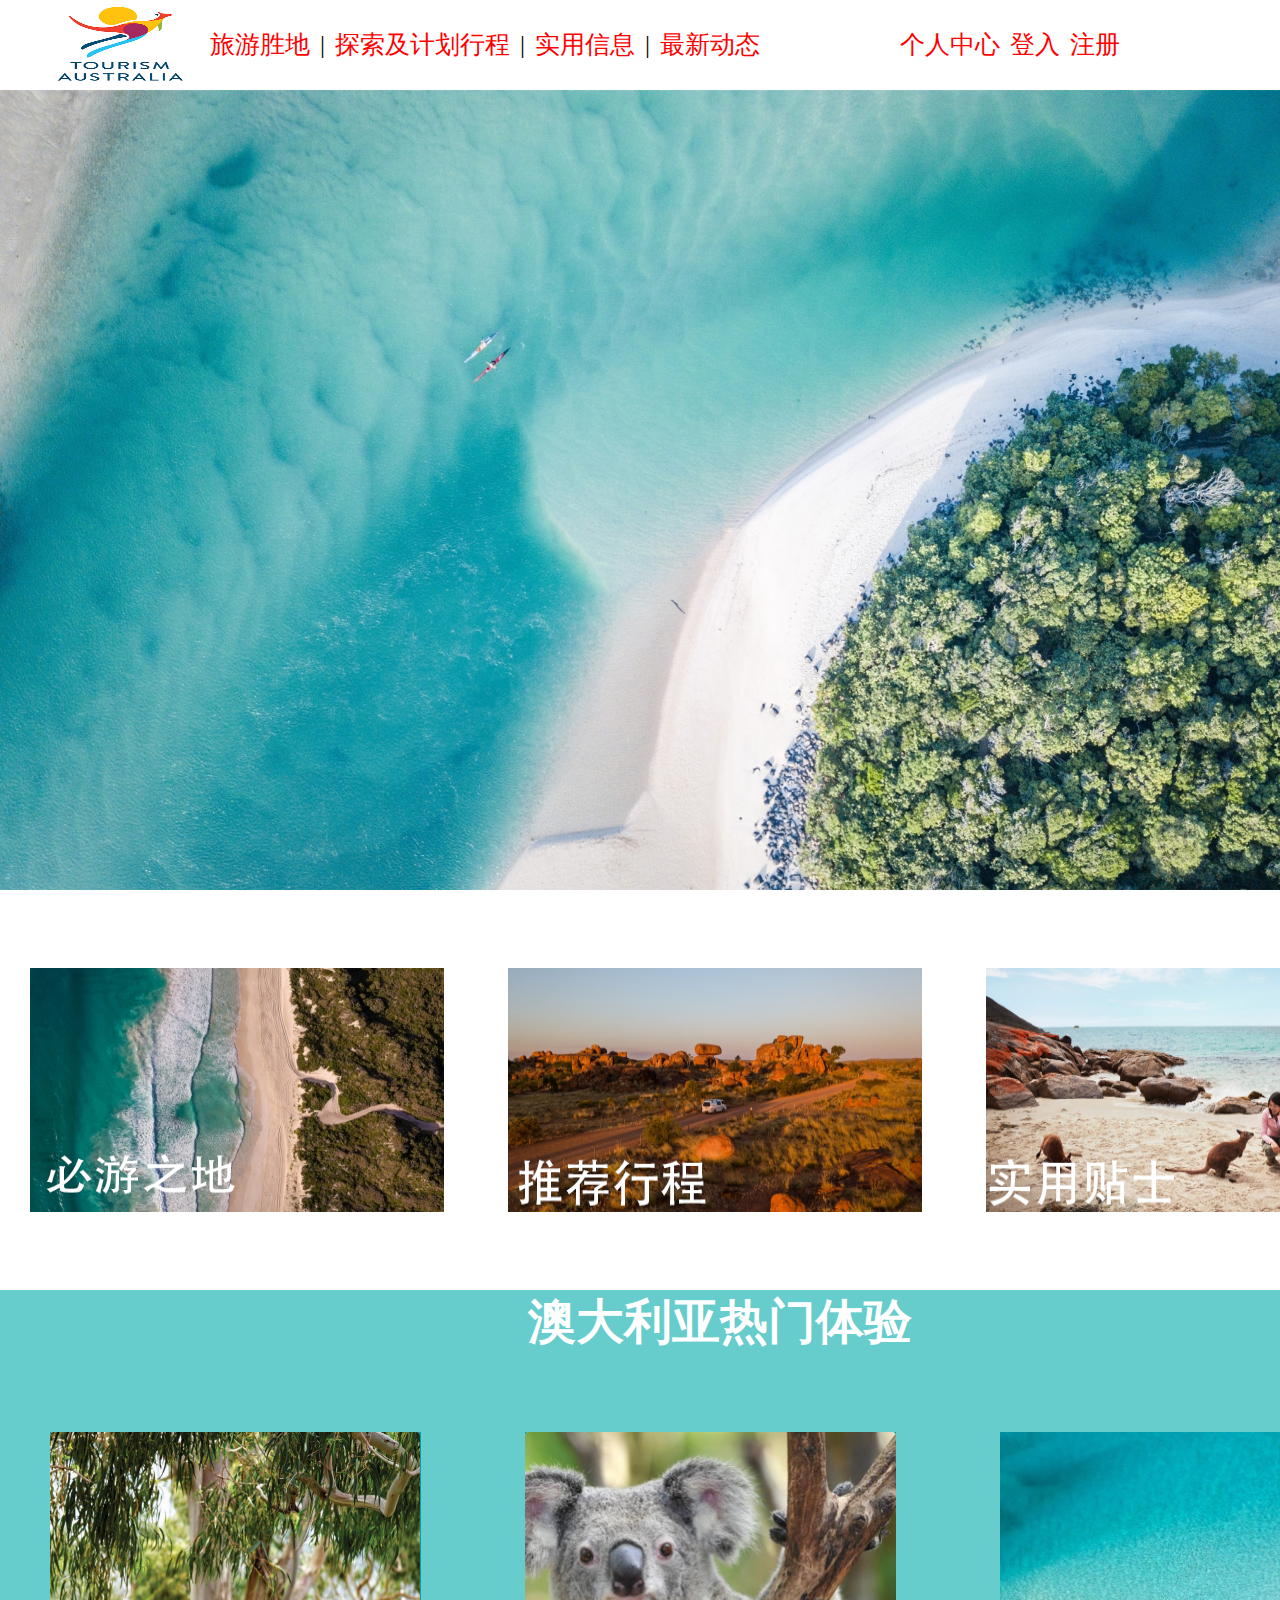
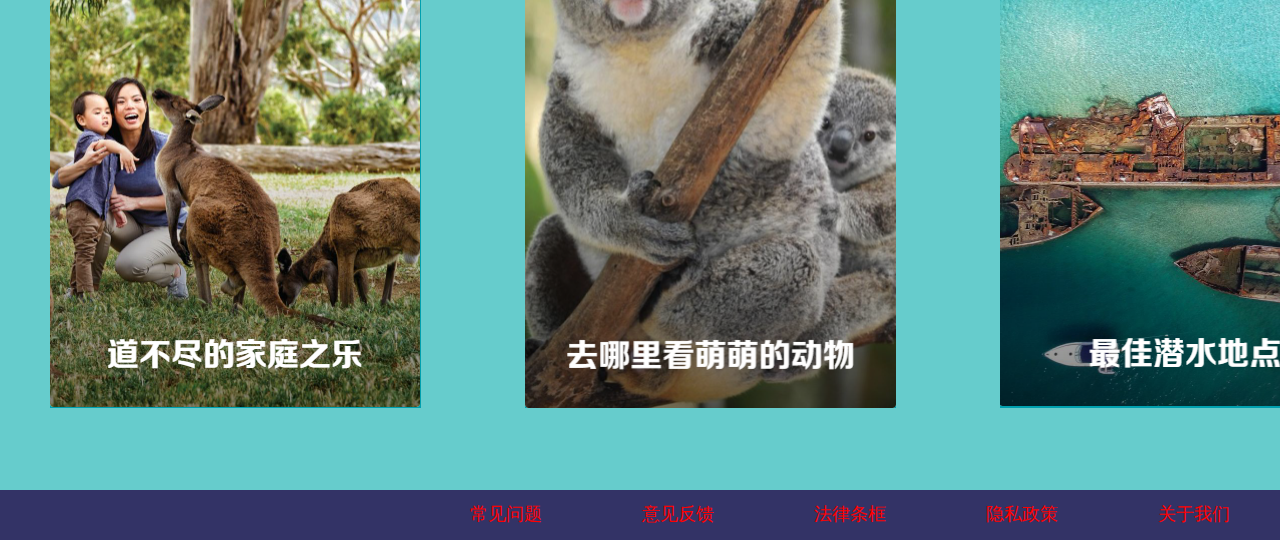
<file: index.html>
<!DOCTYPE html PUBLIC "-//W3C//DTD XHTML 1.0 Transitional//EN" "http://www.w3.org/TR/xhtml1/DTD/xhtml1-transitional.dtd">
<html xmlns="http://www.w3.org/1999/xhtml">
<head>
<meta http-equiv="Content-Type" content="text/html; charset=utf-8" />
<title>澳大利亚旅游网</title>
<link rel="stylesheet" type="text/css" href="css/index.css"/>
</head>

<body>
  <div class="top_bg">
  <div class="top">
    <ul class="1eft">
        <img src="images/logo.png" class="logo" />
        <li><a href="#">旅游胜地</a></li>
        <li class="line">|</li>
        <li><a href="#">探索及计划行程</a></li>
        <li class="line">|</li>
        <li><a href="#">实用信息</a></li>
        <li class="line">|</li>
        <li><a href="#"> 最新动态</a></li>
     </ul>
     <ul class="right">
       <li><a href="#">个人中心</a></li>
       <li><a href="登陆界面.html">登入</a></li>
       <li><a href="注册界面.html" target="_blank">注册</a></li>
      </ul>
  </div>
  </div>
  <div class="banner">
    <img src="images/beijing.png" / class="beijing">
  </div>
  <div class="content">
    <a href="必游之地.html" target="_blank"><img src="images/必游之地.png" /></a>
    <a href="推荐行程.html" target="_blank"><img src="images/推荐行程.png" /></a>
    <a href="实用贴士.html" target="_blank"><img src="images/实用贴士.png" /></a>
  </div>
  <div class="content_1">
    <h1 align="center"><font face="黑体" size="25" color="white">澳大利亚热门体验</font></h1>
    <img src="images/道不尽的家庭之乐.png"  />
    <img src="images/去哪里看萌萌的动物.png"  />
    <img src="images/最佳潜水地点.png"  />
  </div>
  <div class="inner">
     <ul>
       <li><a href="#">关于我们</a></li>
       <li><a href="#">隐私政策</a></li>
       <li><a href="#">法律条框</a></li>
       <li><a href="#">意见反馈</a></li>
       <li><a href="#">常见问题</a></li>
     </ul>
  </div>
</body>
</html>
</file>
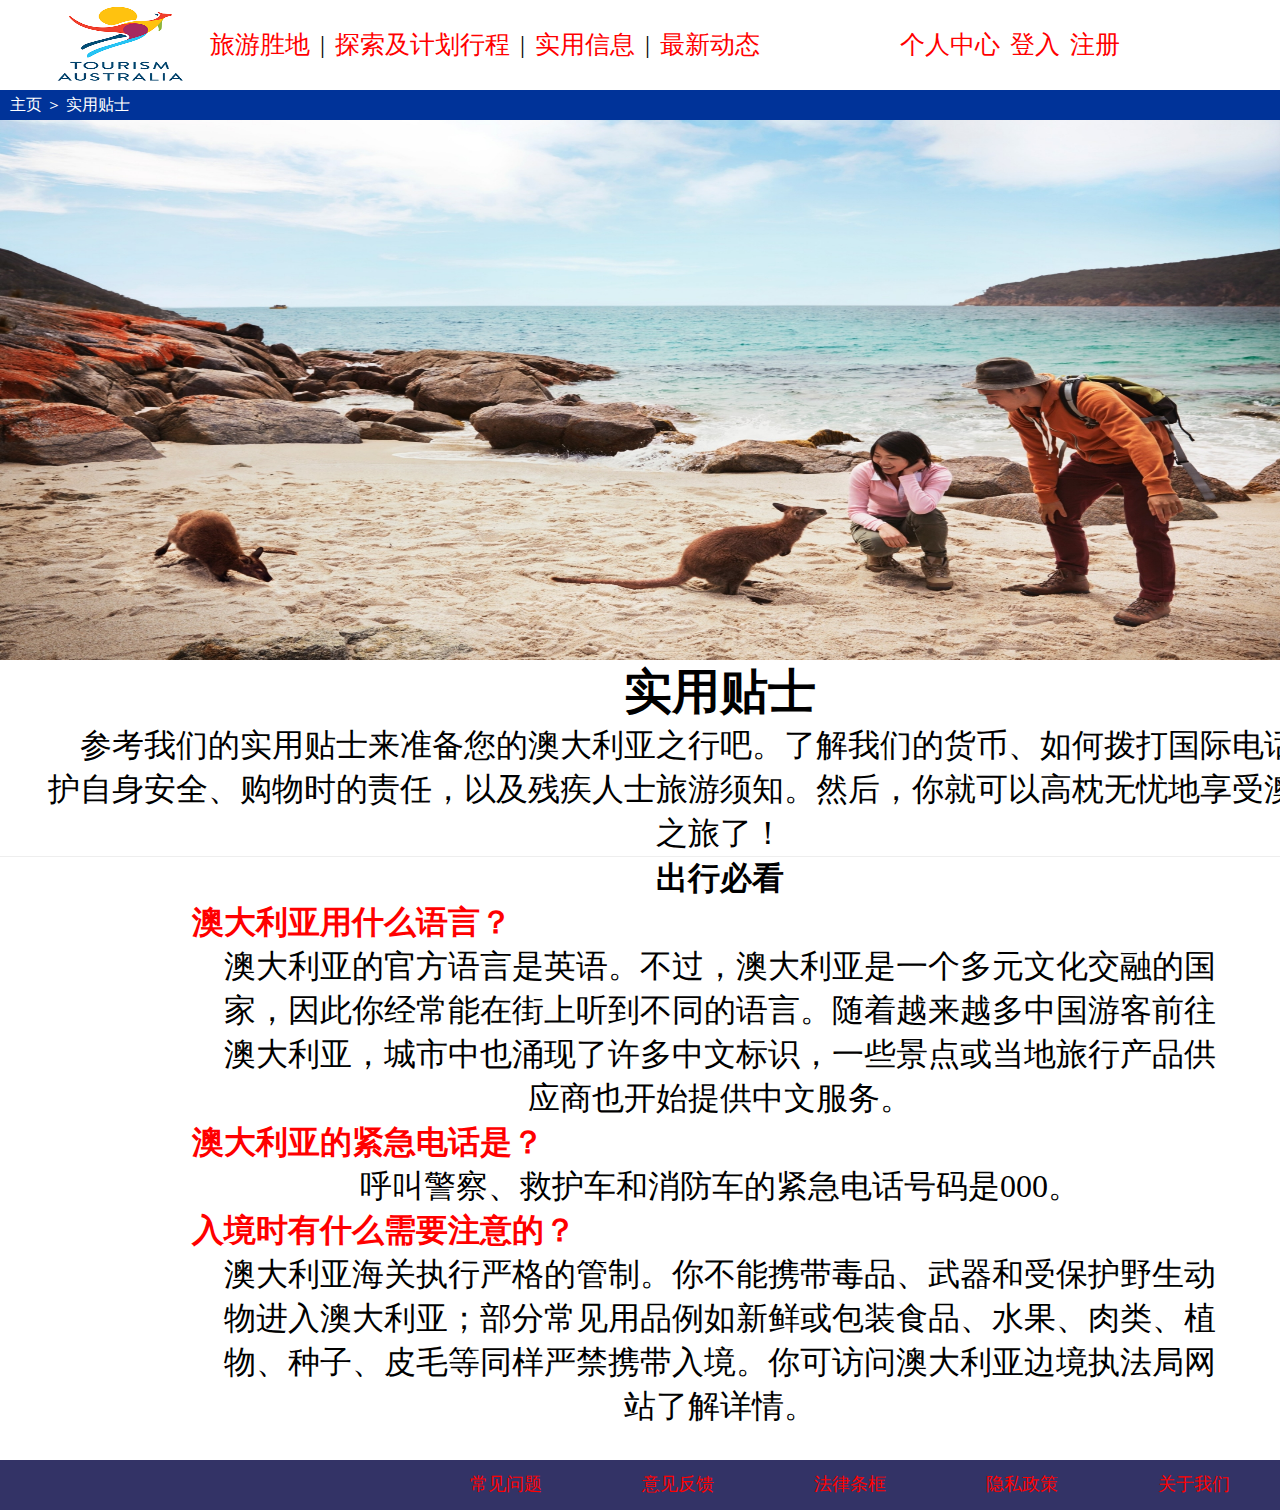
<file: 实用贴士.html>
<!DOCTYPE html PUBLIC "-//W3C//DTD XHTML 1.0 Transitional//EN" "http://www.w3.org/TR/xhtml1/DTD/xhtml1-transitional.dtd">
<html xmlns="http://www.w3.org/1999/xhtml">
<head>
<meta http-equiv="Content-Type" content="text/html; charset=utf-8" />
<link rel="stylesheet" type="text/css" href="css/实用贴士.css"/>
<title>实用贴士</title>
</head>

<body>
  <div class="top_bg">
  <div class="top">
    <ul class="1eft">
        <img src="images/logo.png" class="logo" />
        <li><a href="#">旅游胜地</a></li>
        <li class="line">|</li>
        <li><a href="#">探索及计划行程</a></li>
        <li class="line">|</li>
        <li><a href="#">实用信息</a></li>
        <li class="line">|</li>
        <li><a href="#"> 最新动态</a></li>
     </ul>
     <ul class="right">
       <li><a href="#">个人中心</a></li>
       <li><a href="登陆界面.html">登入</a></li>
       <li><a href="注册界面.html" target="_blank">注册</a></li>
      </ul>
  </div>
  </div>
  <div class="nav">
    <p>主页 ＞ 实用贴士</p>
  </div>
  <div class="banner">
    <img src="images/实用贴士背景图.png"  class="beijing" />
  </div>
  <div class="content">
    <p align="center"><font face="宋体" size="+6"><b>实用贴士</b></font></p>
    <p align="center"><font face="宋体" size="+3">参考我们的实用贴士来准备您的澳大利亚之行吧。了解我们的货币、如何拨打国际电话、维</br>护自身安全、购物时的责任，以及残疾人士旅游须知。然后，你就可以高枕无忧地享受澳大利亚</br>之旅了！</font></p>
    <hr />
    <p align="center"><font face="微软雅黑" size="+3"><b>出行必看</b></font></p>
    <p align="left"><font face="微软雅黑" size="+3" color="red"><b>&nbsp;&nbsp;&nbsp;&nbsp;&nbsp;&nbsp;&nbsp;&nbsp;&nbsp;&nbsp;&nbsp;&nbsp;&nbsp;&nbsp;&nbsp;&nbsp;&nbsp;&nbsp;&nbsp;&nbsp;&nbsp;&nbsp;&nbsp;&nbsp;澳大利亚用什么语言？</b></font></p>
    <p align="center"><font face="宋体" size="+3" >澳大利亚的官方语言是英语。不过，澳大利亚是一个多元文化交融的国</br>家，因此你经常能在街上听到不同的语言。随着越来越多中国游客前往</br>澳大利亚，城市中也涌现了许多中文标识，一些景点或当地旅行产品供</br>应商也开始提供中文服务。</font></p>
    <p align="left"><font face="微软雅黑" size="+3" color="red"><b>&nbsp;&nbsp;&nbsp;&nbsp;&nbsp;&nbsp;&nbsp;&nbsp;&nbsp;&nbsp;&nbsp;&nbsp;&nbsp;&nbsp;&nbsp;&nbsp;&nbsp;&nbsp;&nbsp;&nbsp;&nbsp;&nbsp;&nbsp;&nbsp;澳大利亚的紧急电话是？</b></font></p>
    <p align="center"><font face="宋体" size="+3" >呼叫警察、救护车和消防车的紧急电话号码是000。</font></p>
    <p align="left"><font face="微软雅黑" size="+3" color="red"><b>&nbsp;&nbsp;&nbsp;&nbsp;&nbsp;&nbsp;&nbsp;&nbsp;&nbsp;&nbsp;&nbsp;&nbsp;&nbsp;&nbsp;&nbsp;&nbsp;&nbsp;&nbsp;&nbsp;&nbsp;&nbsp;&nbsp;&nbsp;&nbsp;入境时有什么需要注意的？</b></font></p>
    <p align="center"><font face="宋体" size="+3" >澳大利亚海关执行严格的管制。你不能携带毒品、武器和受保护野生动</br>物进入澳大利亚；部分常见用品例如新鲜或包装食品、水果、肉类、植</br>物、种子、皮毛等同样严禁携带入境。你可访问澳大利亚边境执法局网</br>站了解详情。</font></p>
  </div>
  <div class="inner">
     <ul>
       <li><a href="#">关于我们</a></li>
       <li><a href="#">隐私政策</a></li>
       <li><a href="#">法律条框</a></li>
       <li><a href="#">意见反馈</a></li>
       <li><a href="#">常见问题</a></li>
     </ul>
  </div>
</body>
</html>
</file>
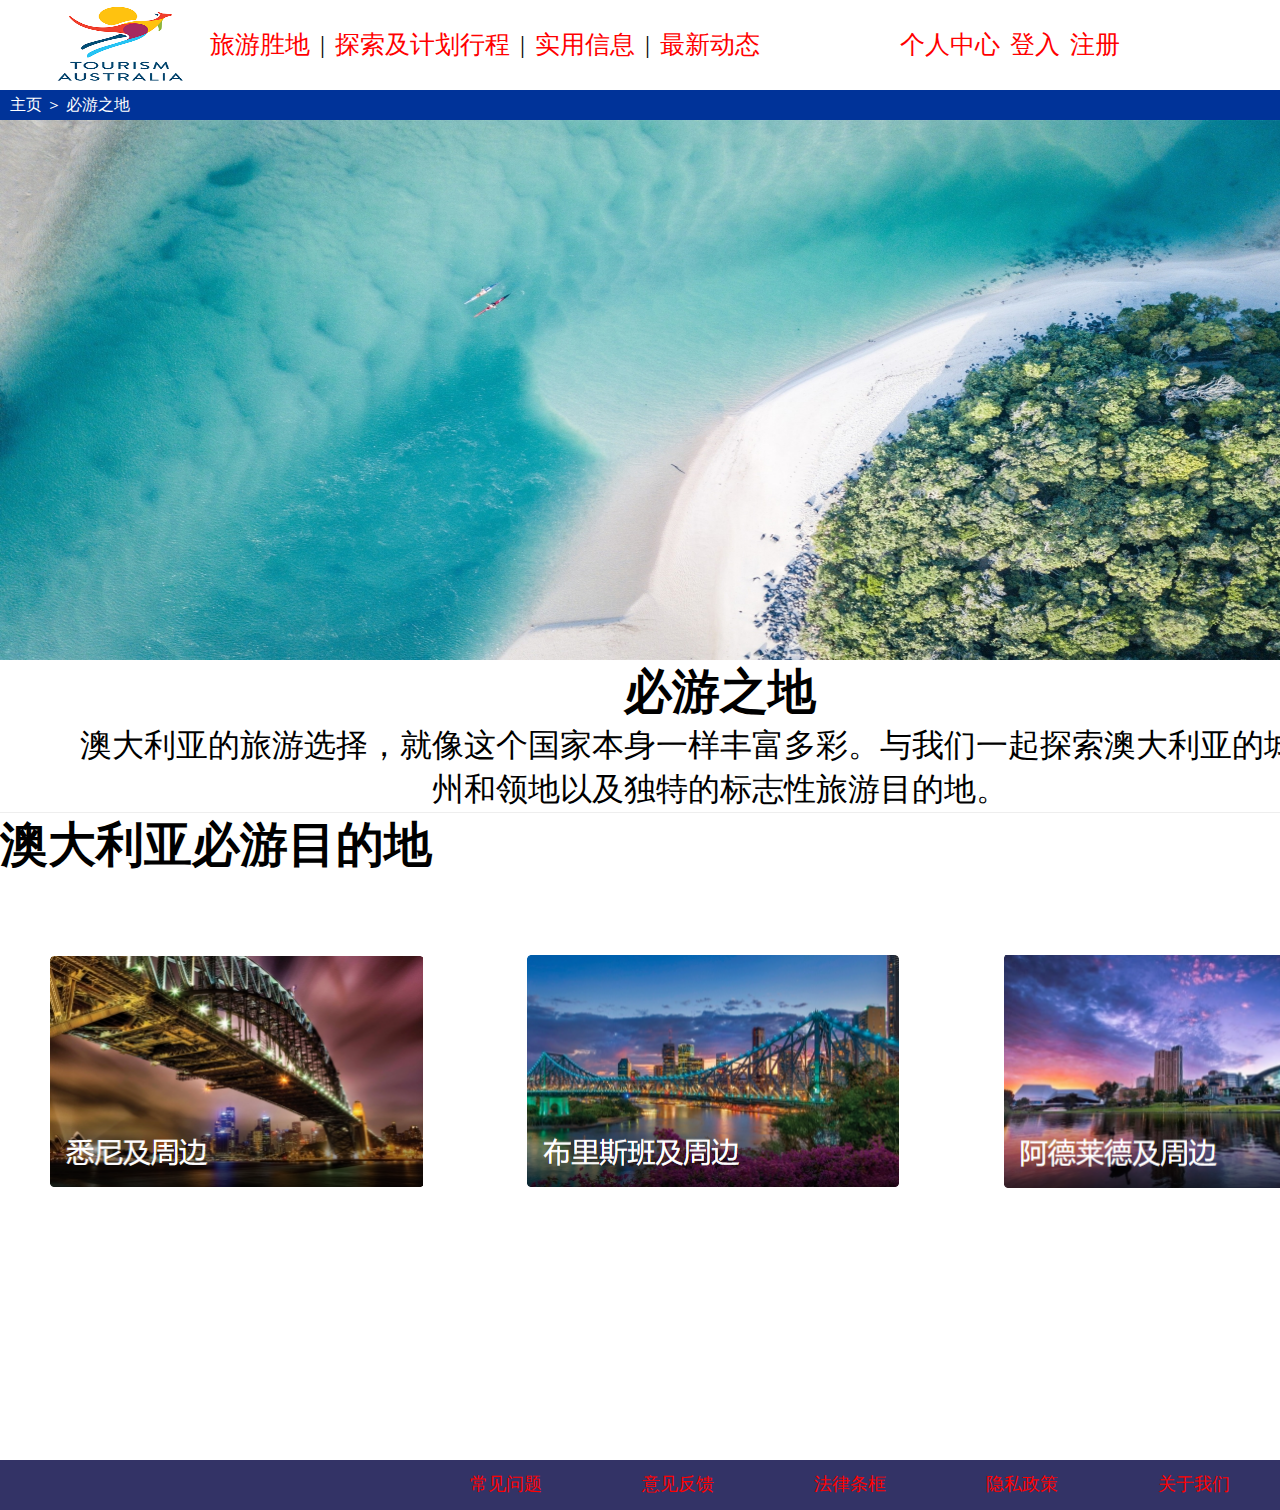
<file: 必游之地.html>
<!DOCTYPE html PUBLIC "-//W3C//DTD XHTML 1.0 Transitional//EN" "http://www.w3.org/TR/xhtml1/DTD/xhtml1-transitional.dtd">
<html xmlns="http://www.w3.org/1999/xhtml">
<head>
<meta http-equiv="Content-Type" content="text/html; charset=utf-8" />
<link rel="stylesheet" type="text/css" href="css/必游之地.css"/>
<title>必游之地</title>
</head>

<body>
  <div class="top_bg">
  <div class="top">
    <ul class="1eft">
        <img src="images/logo.png" class="logo" />
        <li><a href="#">旅游胜地</a></li>
        <li class="line">|</li>
        <li><a href="#">探索及计划行程</a></li>
        <li class="line">|</li>
        <li><a href="#">实用信息</a></li>
        <li class="line">|</li>
        <li><a href="#"> 最新动态</a></li>
     </ul>
     <ul class="right">
       <li><a href="#">个人中心</a></li>
       <li><a href="登陆界面.html">登入</a></li>
       <li><a href="注册界面.html" target="_blank">注册</a></li>
      </ul>
  </div>
  </div>
  <div class="nav">
    <p>主页 ＞ 必游之地</p>
  </div>
  <div class="banner">
    <img src="images/beijing.png" class="beijing"/>
  </div>
  <div class="content">
    <p align="center"><font face="宋体" size="+6"><b>必游之地</b></font></p>
    <p align="center"><font face="宋体" size="+3">澳大利亚的旅游选择，就像这个国家本身一样丰富多彩。与我们一起探索澳大利亚的城市、</br>州和领地以及独特的标志性旅游目的地。</font></p>
    <hr />
    <p align="left"><font face="宋体" size="+6"><b>澳大利亚必游目的地</b></font></p>
    <a href="#"><img src="images/悉尼及周边.png" width="370" height="233" /></a>
    <a href="#"><img src="images/布里斯班及周边.png" width="373" height="232" /></a>
    <a href="#"><img src="images/阿德莱德及周边.png" width="371" height="230" /></a>
  </div>
  <div class="inner">
     <ul>
       <li><a href="#">关于我们</a></li>
       <li><a href="#">隐私政策</a></li>
       <li><a href="#">法律条框</a></li>
       <li><a href="#">意见反馈</a></li>
       <li><a href="#">常见问题</a></li>
     </ul>
  </div>
</body>
</html>
</file>
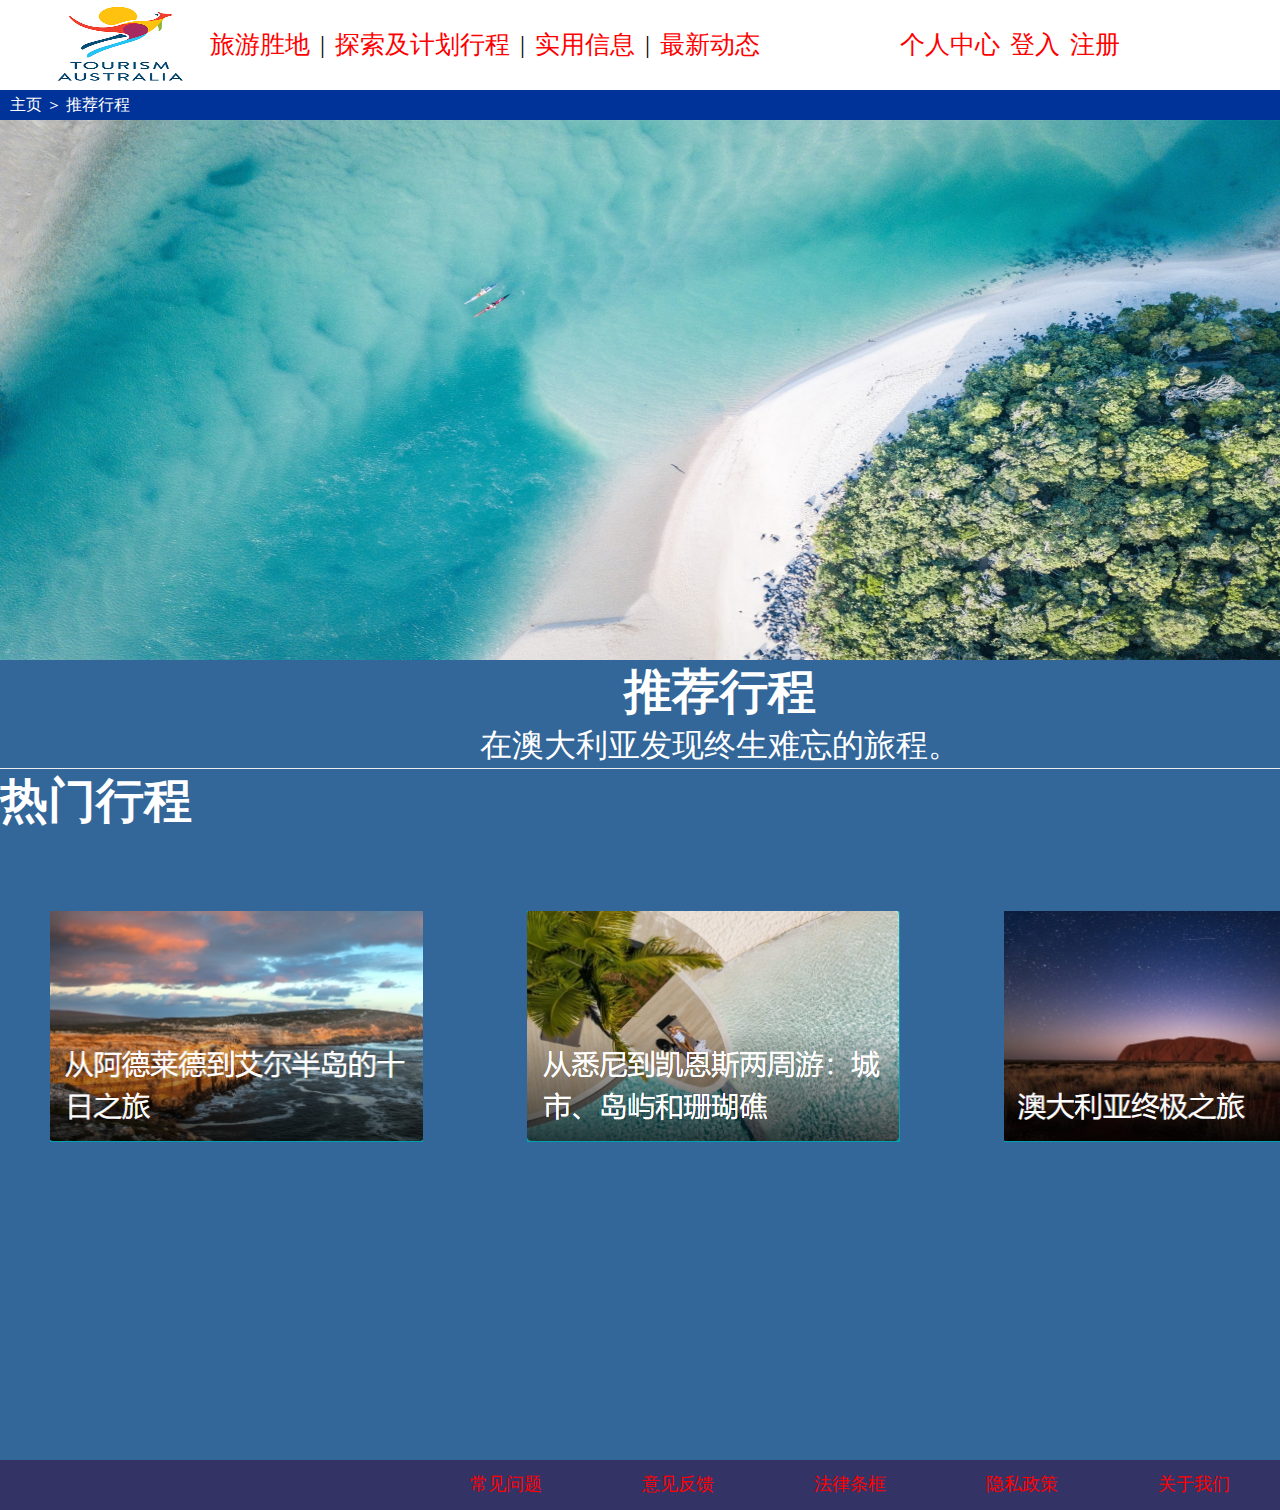
<file: 推荐行程.html>
<!DOCTYPE html PUBLIC "-//W3C//DTD XHTML 1.0 Transitional//EN" "http://www.w3.org/TR/xhtml1/DTD/xhtml1-transitional.dtd">
<html xmlns="http://www.w3.org/1999/xhtml">
<head>
<meta http-equiv="Content-Type" content="text/html; charset=utf-8" />
<link rel="stylesheet" type="text/css" href="css/推荐行程.css"/>
<title>推荐行程</title>
</head>

<body>
  <div class="top_bg">
  <div class="top">
    <ul class="1eft">
        <img src="images/logo.png" class="logo" />
        <li><a href="#">旅游胜地</a></li>
        <li class="line">|</li>
        <li><a href="#">探索及计划行程</a></li>
        <li class="line">|</li>
        <li><a href="#">实用信息</a></li>
        <li class="line">|</li>
        <li><a href="#"> 最新动态</a></li>
     </ul>
     <ul class="right">
       <li><a href="#">个人中心</a></li>
       <li><a href="登陆界面.html">登入</a></li>
       <li><a href="注册界面.html" target="_blank">注册</a></li>
      </ul>
  </div>
  </div>
  <div class="nav">
    <p>主页 ＞ 推荐行程</p>
  </div>
  <div class="banner">
    <img src="images/beijing.png" class="beijing"/>
  </div>
<div class="content">
    <p align="center"><font face="宋体" size="+6" color="#FFFFFF"><b>推荐行程</b></font></p>
    <p align="center"><font face="宋体" size="+3" color="#FFFFFF">在澳大利亚发现终生难忘的旅程。</font></p>
    <hr />
    <p align="left"><font face="宋体" size="+6" color="#FFFFFF"><b> 热门行程</b></font></p>
    <a href="#"><img src="images/从阿德莱德到埃尔半岛的十日之旅.png" width="369" height="231" /></a>
    <a href="#"><img src="images/从悉尼到凯恩斯两周游：城市、岛屿和珊瑚礁.png" width="373" height="231" /></a>
    <a href="#"><img src="images/澳大利亚终极之旅.png" width="368" height="231" /></a>
</div>
  <div class="inner">
     <ul>
       <li><a href="#">关于我们</a></li>
       <li><a href="#">隐私政策</a></li>
       <li><a href="#">法律条框</a></li>
       <li><a href="#">意见反馈</a></li>
       <li><a href="#">常见问题</a></li>
     </ul>
  </div>
</body>
</html>
</file>
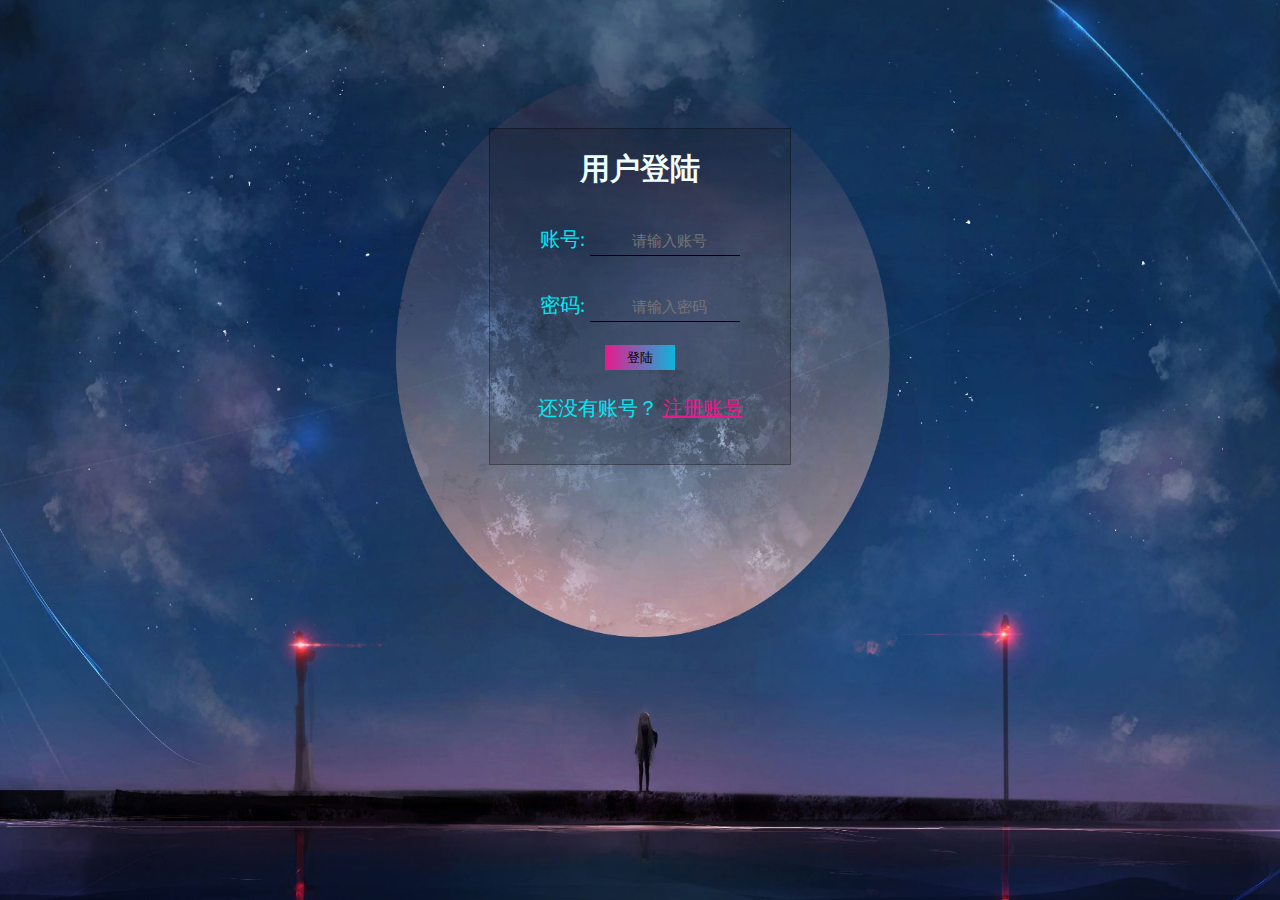
<file: 登陆界面.html>
<!DOCTYPE html PUBLIC "-//W3C//DTD XHTML 1.0 Transitional//EN" "http://www.w3.org/TR/xhtml1/DTD/xhtml1-transitional.dtd">
<html xmlns="http://www.w3.org/1999/xhtml">
<head>
<meta http-equiv="Content-Type" content="text/html; charset=utf-8" />
<link rel="stylesheet" type="text/css" href="css/登录界面.css"/>
<title>登陆界面</title>
</head>

<body>
   		<div class="box1">
			<h1>用户登陆</h1>
			<div class="form">账号: <input type="text" placeholder="  请输入账号" /></div>
			<div class="form">密码: <input type="password" placeholder="  请输入密码"/></div>
			<br><button >登陆</button>
			<p class="p1">还没有账号？&nbsp;<a href="注册界面.html" >注册账号</a></p>
		</div>
</body>
</html>
</file>
<file: css/index.css>
/* CSS Document */
*{
	margin:0px;
	padding:0px;
	border-top-width:0px;
	border-right-width:0px;
	border-bottom:-width:0px;
	border-left-width:0px;
	list-style-type:none;
}
a{text-decoration:none}
a:link,a:visited{
	text-decoration:none;
	color:#F00;
}
a:hover{
	text-decoration:none;
	color:#000;
	font-weight:bold;
}
.top_bg{
	background-color:#FFF;
	height:90px;
	width:100%;
}
.top{
	height:30px;
	width:980px;
	margin-top:0px;
	margin-right:auto;
	margin-bottom:0px;
	margin-left:auto;
	
}
.left{
	float:left;
	margin-left:0px;
}
.logo{
	width:180px;
	height:90px;
	float:left;
	margin-left:-120px;
}
.right{
	float:right;
	margin-right:0px;
}
.top li{
	list-style-type:none;
	float:left;
	padding-top:0px;
	padding-right:10px;
	padding-bottom:0px;
	padding-left:0px;
	height:30px;
	line-height:90px;
	text-align:center;
	font-family:"隶书";
	font-size:25px;
}
.banner{
	width:100%;
	height:800px;
}
.beijing{
	 width:100%;
	 height:800px;
}
.content{
	width:1440px;
	height:400px;
	background-color:#FFF;
	margin:auto;
}
.content_1{
	width:1440px;
	height:800px;
	background-color:#6CC;
	margin:auto;
}
.content img{
	width:414px;
	height:244px;
	padding-top:78px;
	padding-right:30px;
	padding-left:30px;
}
.content_1 img {
	width:371px;
	height:576px;
	padding-top:78px;
	padding-right:50px;
	padding-left:50px;
	padding-bottom:50px;
}
.inner{
	width:100%;
	height:50px;
	background-color:#336;
	margin:0 auto;
}
.inner li{
	list-style-type:none;
	float:right;
	padding-top:15px;
	padding-right:50px;
	padding-bottom:0px;
	padding-left:50px;
	height:30px;
	line-height:18px;
	text-align:center;
	font-family:"微软雅黑";
	font-size:18px;
}
</file>
<file: css/实用贴士.css>
@charset "utf-8";
/* CSS Document */

@charset "utf-8";
/* CSS Document */

*{
	margin:0px;
	padding:0px;
	border-top-width:0px;
	border-right-width:0px;
	border-bottom:-width:0px;
	border-left-width:0px;
	list-style-type:none;
}
a{text-decoration:none}
a:link,a:visited{
	text-decoration:none;
	color:#F00;
}
a:hover{
	text-decoration:none;
	color:#000;
	font-weight:bold;
}
.top_bg{
	background-color:#FFF;
	height:90px;
	width:100%;
}
.top{
	height:30px;
	width:980px;
	margin-top:0px;
	margin-right:auto;
	margin-bottom:0px;
	margin-left:auto;
	
}
.left{
	float:left;
	margin-left:0px;
}
.logo{
	width:180px;
	height:90px;
	float:left;
	margin-left:-120px;
}
.right{
	float:right;
	margin-right:0px;
}
.top li{
	list-style-type:none;
	float:left;
	padding-top:0px;
	padding-right:10px;
	padding-bottom:0px;
	padding-left:0px;
	height:30px;
	line-height:90px;
	text-align:center;
	font-family:"隶书";
	font-size:25px;
}
.nav{
	width:100%;
	height:30px;
	background-color:#039;
	margin:auto;
}
.nav p{font-family:"黑体"; color:#FFF; padding-left:10px; padding-bottom:5px; padding-top:5px;}
.banner{
	width:100%;
	height:540px;
	padding-top:0;
}
.beijing{
	width:100%;
	height:540px;
}
.content{
	width:1440px;
	height:800px;
	background-color:#FFF;
	margin:auto;
}
.inner{
	width:100%;
	height:50px;
	background-color:#336;
	margin:0 auto;
}
.inner li{
	list-style-type:none;
	float:right;
	padding-top:15px;
	padding-right:50px;
	padding-bottom:0px;
	padding-left:50px;
	height:30px;
	line-height:18px;
	text-align:center;
	font-family:"微软雅黑";
	font-size:18px;
}
</file>
<file: css/必游之地.css>
@charset "utf-8";
/* CSS Document */

*{
	margin:0px;
	padding:0px;
	border-top-width:0px;
	border-right-width:0px;
	border-bottom:-width:0px;
	border-left-width:0px;
	list-style-type:none;
}
a{text-decoration:none}
a:link,a:visited{
	text-decoration:none;
	color:#F00;
}
a:hover{
	text-decoration:none;
	color:#000;
	font-weight:bold;
}
.top_bg{
	background-color:#FFF;
	height:90px;
	width:100%;
}
.top{
	height:30px;
	width:980px;
	margin-top:0px;
	margin-right:auto;
	margin-bottom:0px;
	margin-left:auto;
	
}
.left{
	float:left;
	margin-left:0px;
}
.logo{
	width:180px;
	height:90px;
	float:left;
	margin-left:-120px;
}
.right{
	float:right;
	margin-right:0px;
}
.top li{
	list-style-type:none;
	float:left;
	padding-top:0px;
	padding-right:10px;
	padding-bottom:0px;
	padding-left:0px;
	height:30px;
	line-height:90px;
	text-align:center;
	font-family:"隶书";
	font-size:25px;
}
.nav{
	width:100%;
	height:30px;
	background-color:#039;
	margin:auto;
}
.nav p{font-family:"黑体"; color:#FFF; padding-left:10px; padding-bottom:5px; padding-top:5px;}
.banner{
	width:100%;
	height:540px;
	padding-top:0;
}
.beijing{
	width:100%;
	height:540px;
}
.content{
	width:1440px;
	height:800px;
	background-color:#FFF;
	margin:auto;
}
.content img {
	width:373px;
	height:233px;
	padding-top:78px;
	padding-right:50px;
	padding-left:50px;
	padding-bottom:50px;
}
.inner{
	width:100%;
	height:50px;
	background-color:#336;
	margin:0 auto;
}
.inner li{
	list-style-type:none;
	float:right;
	padding-top:15px;
	padding-right:50px;
	padding-bottom:0px;
	padding-left:50px;
	height:30px;
	line-height:18px;
	text-align:center;
	font-family:"微软雅黑";
	font-size:18px;
}
</file>
<file: css/推荐行程.css>
@charset "utf-8";
/* CSS Document */

@charset "utf-8";
/* CSS Document */

*{
	margin:0px;
	padding:0px;
	border-top-width:0px;
	border-right-width:0px;
	border-bottom:-width:0px;
	border-left-width:0px;
	list-style-type:none;
}
a{text-decoration:none}
a:link,a:visited{
	text-decoration:none;
	color:#F00;
}
a:hover{
	text-decoration:none;
	color:#000;
	font-weight:bold;
}
.top_bg{
	background-color:#FFF;
	height:90px;
	width:100%;
}
.top{
	height:30px;
	width:980px;
	margin-top:0px;
	margin-right:auto;
	margin-bottom:0px;
	margin-left:auto;
	
}
.left{
	float:left;
	margin-left:0px;
}
.logo{
	width:180px;
	height:90px;
	float:left;
	margin-left:-120px;
}
.right{
	float:right;
	margin-right:0px;
}
.top li{
	list-style-type:none;
	float:left;
	padding-top:0px;
	padding-right:10px;
	padding-bottom:0px;
	padding-left:0px;
	height:30px;
	line-height:90px;
	text-align:center;
	font-family:"隶书";
	font-size:25px;
}
.nav{
	width:100%;
	height:30px;
	background-color:#039;
	margin:auto;
}
.nav p{font-family:"黑体"; color:#FFF; padding-left:10px; padding-bottom:5px; padding-top:5px;}
.banner{
	width:100%;
	height:540px;
	padding-top:0;
}
.beijing{
	width:100%;
	height:540px;
}
.content{
	width:1440px;
	height:800px;
	background-color:#369;
	margin:auto;
}
.content img {
	width:373px;
	height:231px;
	padding-top:78px;
	padding-right:50px;
	padding-left:50px;
	padding-bottom:50px;
}
.inner{
	width:100%;
	height:50px;
	background-color:#336;
	margin:0 auto;
}
.inner li{
	list-style-type:none;
	float:right;
	padding-top:15px;
	padding-right:50px;
	padding-bottom:0px;
	padding-left:50px;
	height:30px;
	line-height:18px;
	text-align:center;
	font-family:"微软雅黑";
	font-size:18px;
}
</file>
<file: css/登录界面.css>
@charset "utf-8";
/* CSS Document */

*{
	margin:auto auto;
	padding: 0px;
}
body{
	font-size: 20px;
	color: #03e9f4;
	background:url(../images/background.jpg)no-repeat;
	background-size: 100% 200%;
}
.box1{
	width: 300px;
	height: 335px;
	text-align: center;
	margin-top: 10%;
	border: 0.1px solid rgba(0,0,0,0.3);
	background-color:rgba(0,0,0,0.15);
	
}
h1{
	margin-top: 20px;
	font-size: 30px;
	color: azure;
}
.box1 .form{
	margin-top: 35px;
}
.box1 .form input{
	outline: none;
	background-color:rgba(0,0,0,0);
	text-align: center;
	width: 150px;
	height: 30px;
	font-size: 15px;
	border: 0;
	border-bottom: 1.5px solid #000000;
}
.box1 .form input:focus{
	top: 0;
	font-size: 15px;
	color: #000;
	
}
.box1 .p1{
	margin-top: 25px;
}
a{
	color: #E8198B;
}
a:hover{
	outline: none;
	color: #00FFFF;
}
.box1 button{
	outline: none;
	margin-left: auto;
	color: #000;
	width: 70px;
	height: 25px;
	border: 0;
	background-image: linear-gradient(to right,#e8198b,#0eb4dd);
}
.box1 button:hover{
	outline: none;
	margin-left: auto;
	color: #F0FFFF;
	width: 70px;
	height: 25px;
	border: 0;
	border-radius: 20px;
	background-image: linear-gradient(to right,#e8198b,#0eb4dd);
	transition: all 0.5s linear;
}
</file>
